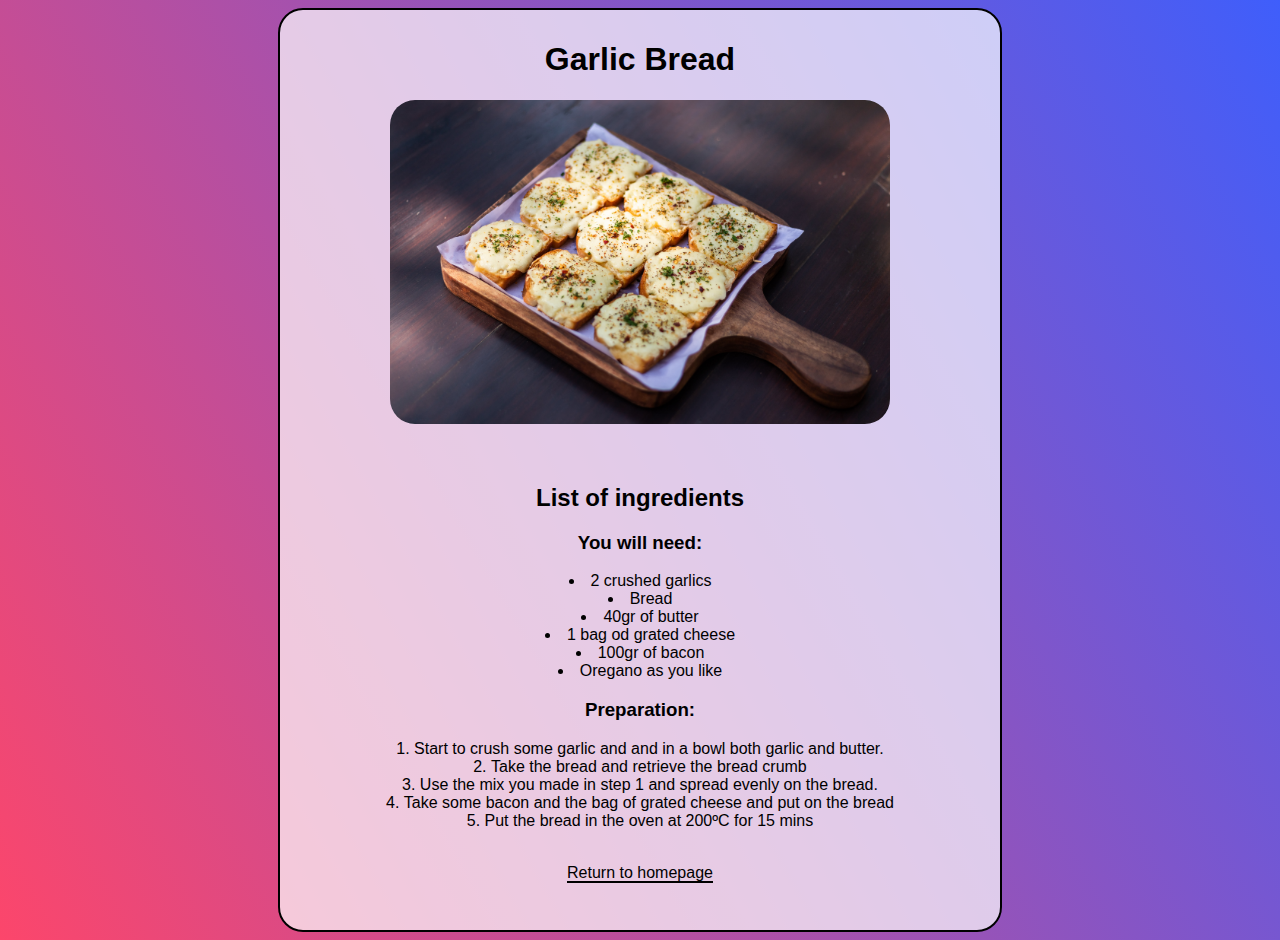
<file: recipes/garlic-bread.html>
<!DOCTYPE html>
<html lang="en">
<head>
    <meta charset="UTF-8">
    <meta http-equiv="X-UA-Compatible" content="IE=edge">
    <meta name="viewport" content="width=device-width, initial-scale=1.0">
    <link href="garlic-bread.css" rel="stylesheet">
    <title>Garlic Bread</title>
</head>
<body>
    <div class="body-box">
        <h1>Garlic Bread</h1>

        <img src="../images/garlicbread.jpg">
        <br><br><br>
        <h2>List of ingredients</h2>

        <h3>
            You will need:  
        </h3>
        <ul>
            <li>2 crushed garlics</li>
            <li>Bread</li>
            <li>40gr of butter</li>
            <li>1 bag od grated cheese</li>
            <li>100gr of bacon</li>
            <li>Oregano as you like</li>
        </ul>

        <h3>
            Preparation:
        </h3>

        <ol>
            <li>Start to crush some garlic and and in a bowl both garlic and butter.</li>
            <li>Take the bread and retrieve the bread crumb</li>
            <li>Use the mix you made in step 1 and spread evenly on the bread.</li>
            <li>Take some bacon and the bag of grated cheese and put on the bread</li>
            <li>Put the bread in the oven at 200ºC for 15 mins</li>
        </ol><br>
        <a href="../index.html">Return to homepage</a>
    </div>
</body>
</html>
</file>
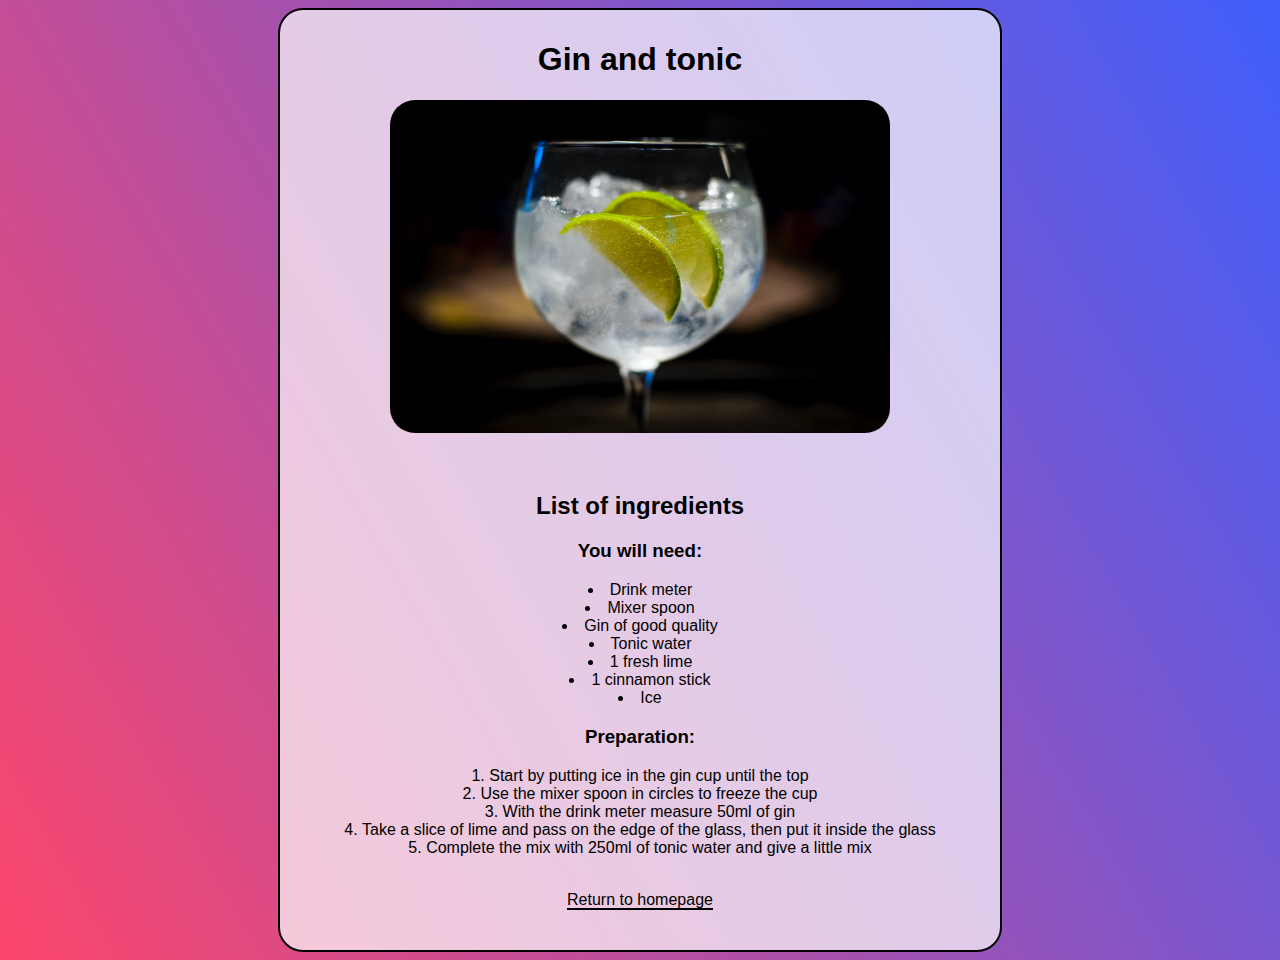
<file: recipes/gin-tonic.html>
<!DOCTYPE html>
<html lang="en">
<head>
    <meta charset="UTF-8">
    <meta http-equiv="X-UA-Compatible" content="IE=edge">
    <meta name="viewport" content="width=device-width, initial-scale=1.0">
    <link href="gin-tonic.css" rel="stylesheet">
    <title>Gin and tonic</title>
</head>
<body>
    <div class="body-box">
        <h1>Gin and tonic</h1>

        <img src="../images/gin.jpg">
        <br><br><br>
        <h2>List of ingredients</h2>

        <h3>
            You will need:  
        </h3>
        <ul>
            <li>Drink meter</li>
            <li>Mixer spoon</li>
            <li>Gin of good quality</li>
            <li>Tonic water</li>
            <li>1 fresh lime</li>
            <li>1 cinnamon stick</li>
            <li>Ice</li>
        </ul>

        <h3>
            Preparation:
        </h3>

        <ol>
            <li>Start by putting ice in the gin cup until the top</li>
            <li>Use the mixer spoon in circles to freeze the cup</li>
            <li>With the drink meter measure 50ml of gin</li>
            <li>Take a slice of lime and pass on the edge of the glass, then put it inside the glass</li>
            <li>Complete the mix with 250ml of tonic water and give a little mix</li>
        </ol><br>
        <a href="../index.html">Return to homepage</a>
    </div>
</body>
</html>
</file>
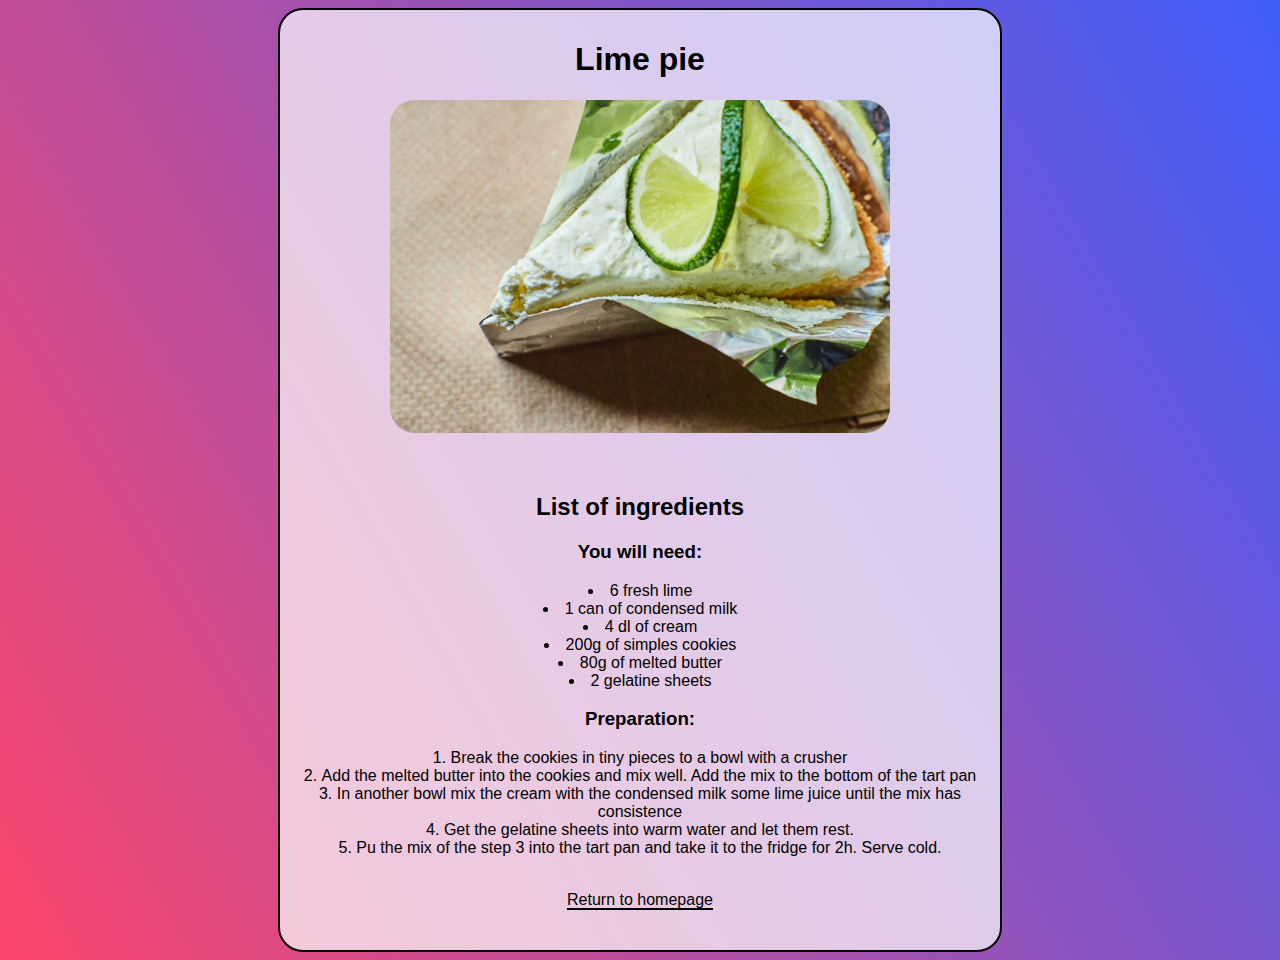
<file: recipes/lime-pie.html>
<!DOCTYPE html>
<html lang="en">
<head>
    <meta charset="UTF-8">
    <meta http-equiv="X-UA-Compatible" content="IE=edge">
    <meta name="viewport" content="width=device-width, initial-scale=1.0">
    <link href="lime-pie.css" rel="stylesheet">
    <title>Lime pie</title>
</head>
<body>
    <div class="body-box">
        <h1>Lime pie</h1>

        <img src="../images/limepie.jpg">
        <br><br><br>
        <h2>List of ingredients</h2>

        <h3>
            You will need:  
        </h3>
        <ul>
            <li>6 fresh lime</li>
            <li>1 can of condensed milk</li>
            <li>4 dl of cream</li>
            <li>200g of simples cookies</li>
            <li>80g of melted butter</li>
            <li>2 gelatine sheets </li>
        </ul>

        <h3>
            Preparation:
        </h3>

        <ol>
            <li>Break the cookies in tiny pieces to a bowl with a crusher</li>
            <li>Add the melted butter into the cookies and mix well. Add the mix to the bottom of the tart pan</li>
            <li>In another bowl mix the cream with the condensed milk some lime juice until the mix has consistence</li>
            <li>Get the gelatine sheets into warm water and let them rest.</li>
            <li>Pu the mix of the step 3 into the tart pan and take it to the fridge for 2h. Serve cold.</li>
        </ol><br>
        <a href="../index.html">Return to homepage</a>
    </div>
</body>
</html>
</file>
<file: recipes/garlic-bread.css>
body{
    background: rgb(63,94,251);
    background: linear-gradient(240deg, rgba(63,94,251,1) 0%, rgba(252,70,107,1) 100%);
    color: black;
    text-align: center;
    font-family: Verdana, Geneva, Tahoma, sans-serif;
}

img{
    width: 500px;
    border-radius: 25px;
    transition: transform .5s;
}

img:hover{
    transform: scale(1.1);
}

.body-box{
    background-color: rgba(255, 255, 255, 0.7);
    width: 700px;
    height: 900px;
    border-radius: 25px;
    margin: auto;
    align-items: center;
    padding: 10px;
    border: 2px solid black;
}

ul {
    padding: 0px;
    list-style-position: inside;
}

ol {
    padding: 0;
    list-style-position: inside;
}

a{
    border-bottom: 2px solid black;
    text-decoration: 0;
    text-align: left;
    color: black;
    transition: 0.5s;
}

a:hover{
    color: #fc466b;
    border-bottom: 2px solid #fc466b;
}
</file>
<file: recipes/gin-tonic.css>
body{
    background: rgb(63,94,251);
    background: linear-gradient(240deg, rgba(63,94,251,1) 0%, rgba(252,70,107,1) 100%);
    color: black;
    text-align: center;
    font-family: Verdana, Geneva, Tahoma, sans-serif;
}

img{
    width: 500px;
    border-radius: 25px;
    transition: transform .5s;
}

img:hover{
    transform: scale(1.1);
}

.body-box{
    background-color: rgba(255, 255, 255, 0.7);
    width: 700px;
    height: 920px;
    border-radius: 25px;
    margin: auto;
    align-items: center;
    padding: 10px;
    border: 2px solid black;
}

ul {
    padding: 0px;
    list-style-position: inside;
}

ol {
    padding: 0;
    list-style-position: inside;
}

a{
    border-bottom: 2px solid black;
    text-decoration: 0;
    text-align: left;
    color: black;
    transition: 0.5s;
}

a:hover{
    color: #fc466b;
    border-bottom: 2px solid #fc466b;
}
</file>
<file: recipes/lime-pie.css>
body{
    background: rgb(63,94,251);
    background: linear-gradient(240deg, rgba(63,94,251,1) 0%, rgba(252,70,107,1) 100%);
    color: black;
    text-align: center;
    font-family: Verdana, Geneva, Tahoma, sans-serif;
}

img{
    width: 500px;
    border-radius: 25px;
    transition: transform .5s;
}

img:hover{
    transform: scale(1.1);
}

.body-box{
    background-color: rgba(255, 255, 255, 0.7);
    width: 700px;
    height: 920px;
    border-radius: 25px;
    margin: auto;
    align-items: center;
    padding: 10px;
    border: 2px solid black;
}

ul {
    padding: 0px;
    list-style-position: inside;
}

ol {
    padding: 0;
    list-style-position: inside;
}

a{
    border-bottom: 2px solid black;
    text-decoration: 0;
    text-align: left;
    color: black;
    transition: 0.5s;
}

a:hover{
    color: #fc466b;
    border-bottom: 2px solid #fc466b;
}
</file>
